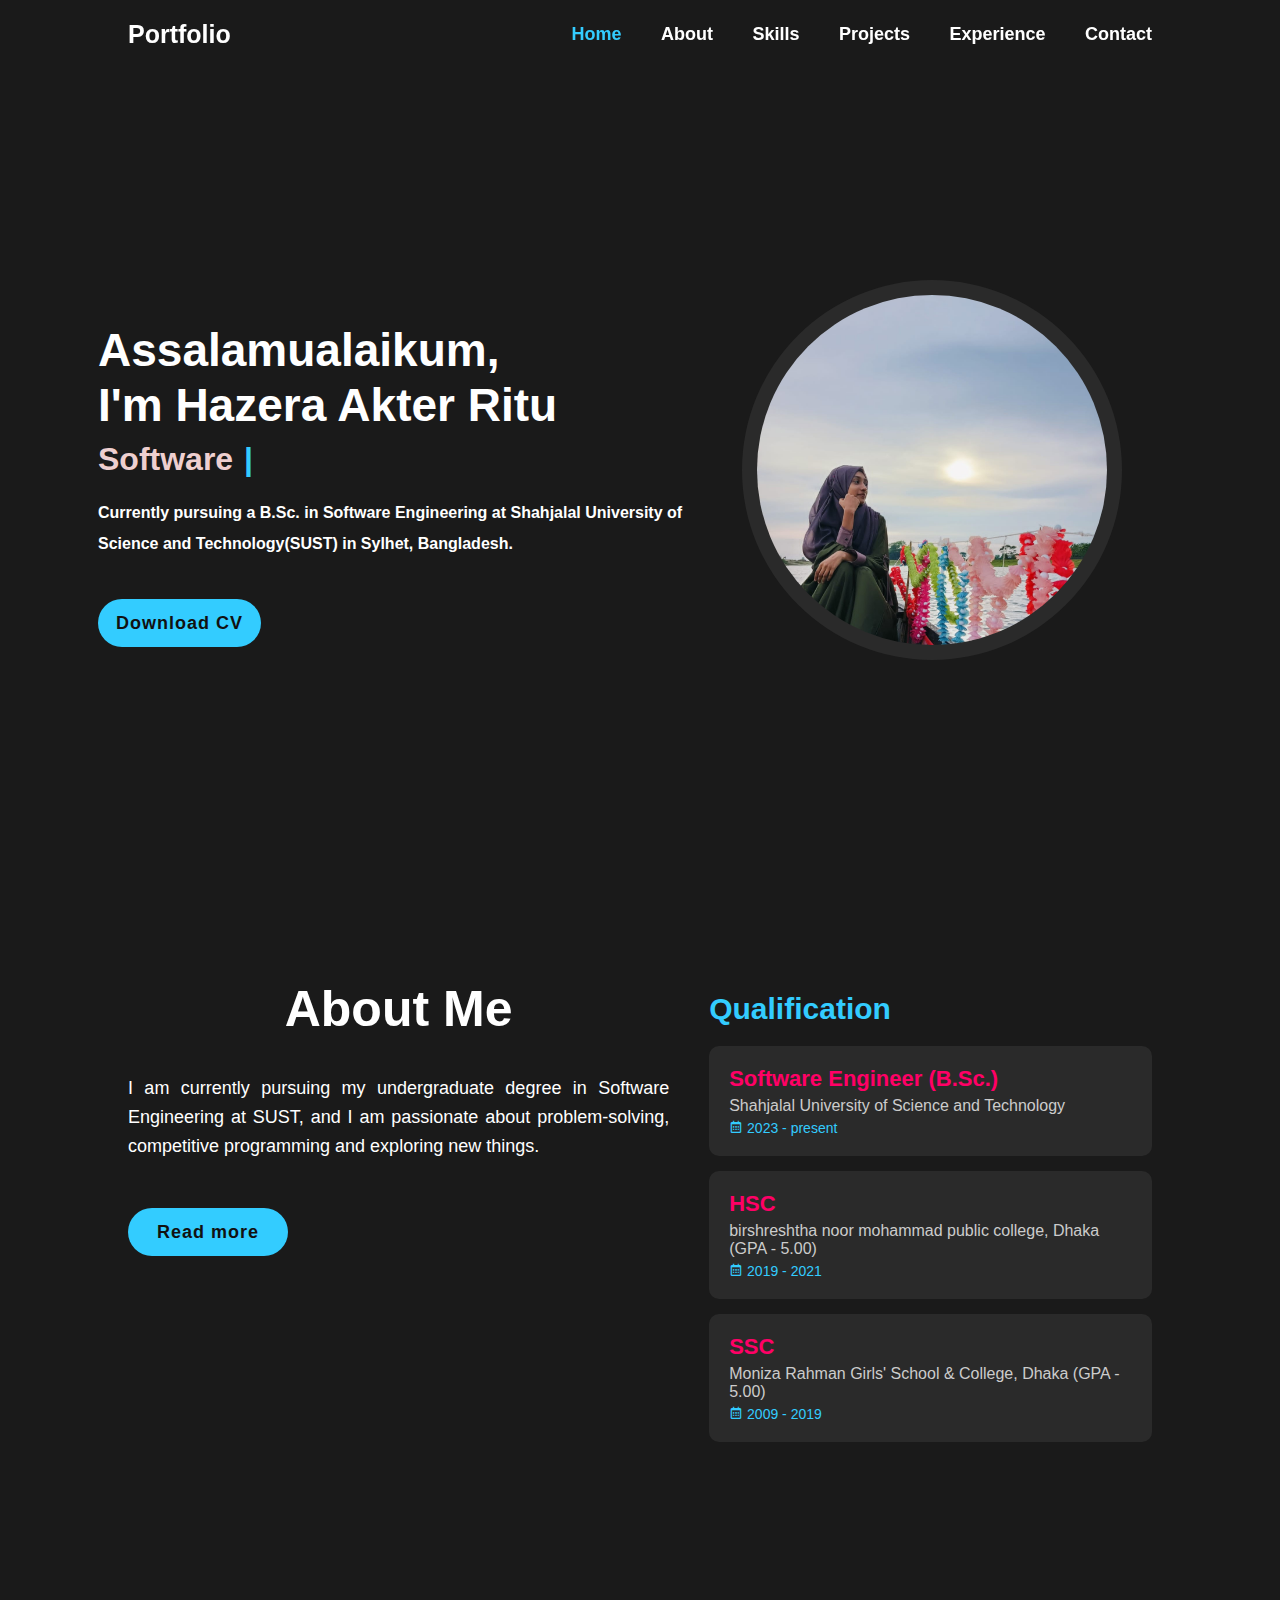
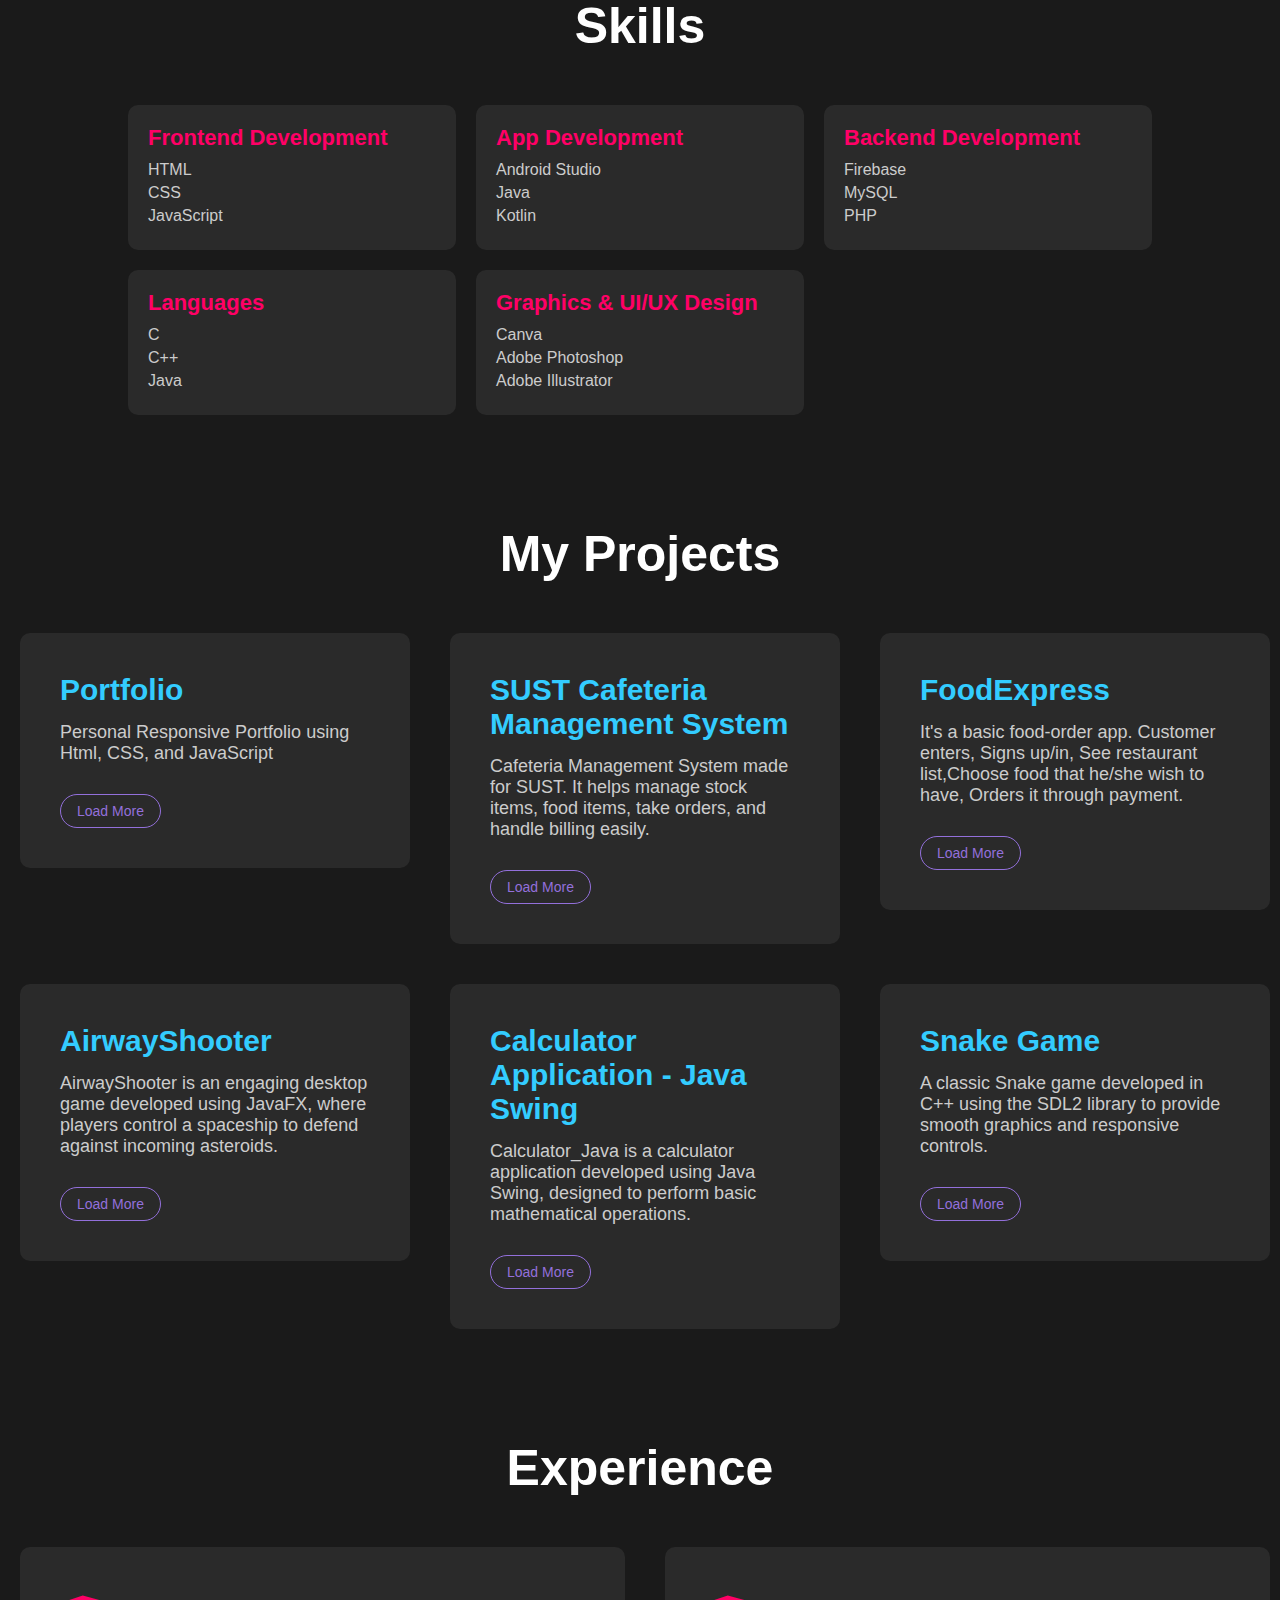
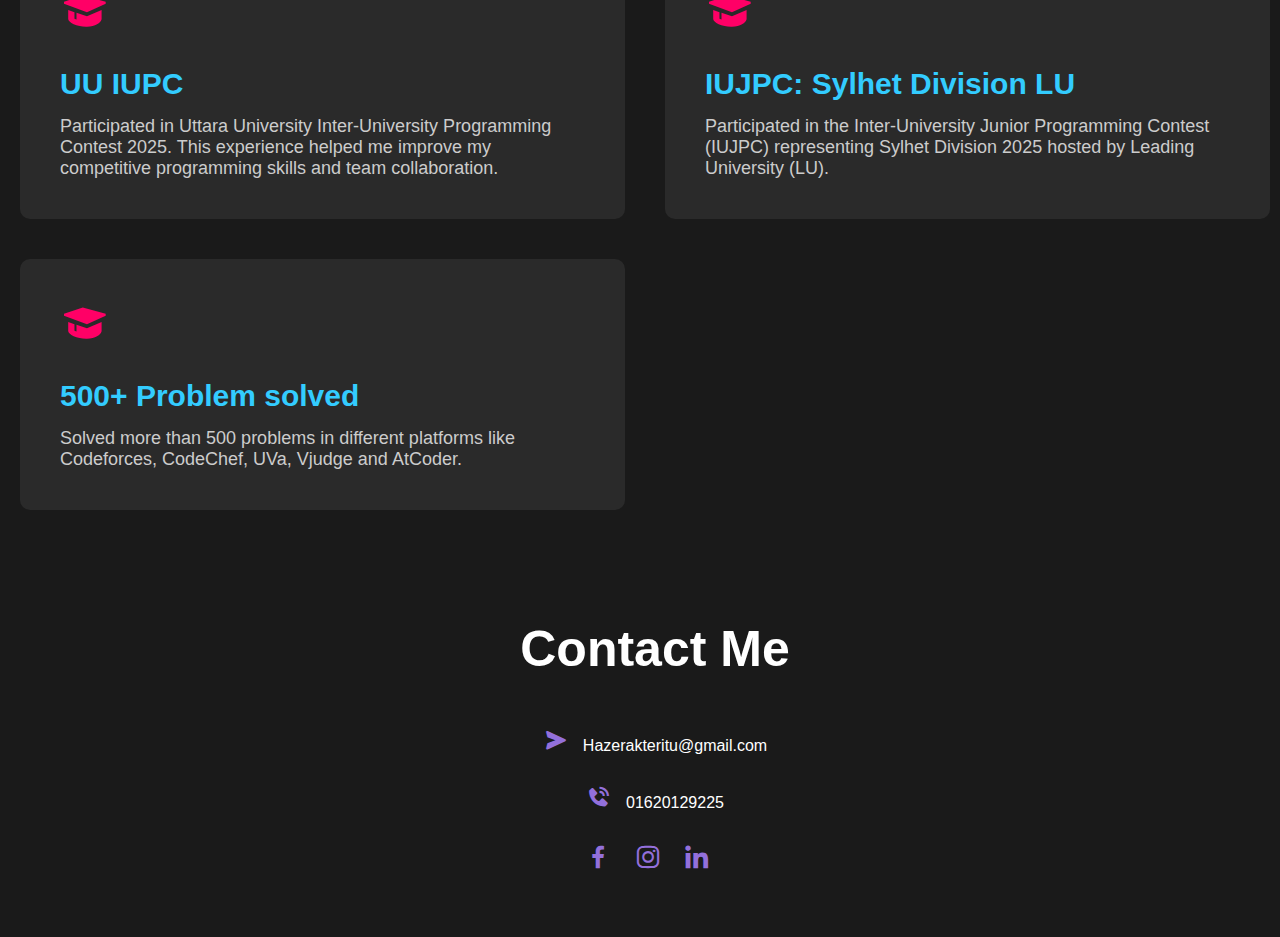
<file: index.html>
<!DOCTYPE html>
<html lang="en">
<head>
    <meta charset="utf-8">
    <meta name="viewport" content="width=device-width, initial-scale=1.0">
    <title>Hazera Ritu Portfolio</title>
    <link rel="stylesheet" href="style.css">
    <link href='https://unpkg.com/boxicons@2.1.4/css/boxicons.min.css' rel='stylesheet'>
</head>

<body>
    <header class="header">
        <a href="#" class="logo">Portfolio</a>
        <nav class="navbar">
            <a href="#home"  class="active">Home</a>
            <a href="#about">About</a>
            <a href="#skills">Skills</a>
            <a href="#projects">Projects</a>
            <a href="#experience">Experience</a>
            <a href="#contact">Contact</a>
        </nav>
    </header>

    <section class="home" id="home">
        <div class="home-content">
            <h1>Assalamualaikum,<br>I'm Hazera Akter Ritu</h1>
            <h3 class="typing-line">
                <span id="typing"></span>
                <span class="caret">|</span>
            </h3>
            <p>Currently pursuing a B.Sc. in Software Engineering at 
                Shahjalal University of Science and Technology(SUST) in Sylhet, Bangladesh.
            </p>
            <!-- <a href="Hazera Akter Ritu - Resume.html" download class="btn">Download CV</a> -->
            <a href="https://one-page-cv-theta.vercel.app/" target="_blank" download class="btn">Download CV</a>
        </div>
        <div class="home-img">
            <div class="image">
                <img src="Images/profile_photo4.jpg" alt="meaw">
            </div>
        </div>
    </section>

    <section class="about" id="about">
        <div class="about-container">
            <div class="about-left">
                <h1 class="sub-title">About Me</h1>
                <p class="about-text">
                    I am currently pursuing my undergraduate degree in Software Engineering at SUST, and I am passionate about problem-solving, competitive programming and exploring new things.
                    <span id="about-more" class="about-more-text">
                        <br><br>In recent times, I have been focusing on enhancing my competitive programming and problem-solving skills 
                        <br><br>but Recently, I’ve been enjoying building websites and small projects using HTML, CSS, and JavaScript.
                        I like experimenting with different designs and adding interactive features to make them more attractive and easy to use. <br>
                        I am always eager to learn, adapt, and take on new challenges that push my technical and creative boundaries.
                    </span>
                </p>
                <button id="about-button" class="btn about-btn">Read more</button>
            </div>

            <div class="about-right">
                <h2 class="about-sub-heading">Qualification</h2>
                <div class="qualification-summary">
                    <div class="qualification-entry">
                        <h3>Software Engineer (B.Sc.)</h3>
                        <p>Shahjalal University of Science and Technology </p>
                        <span class="qualification-calendar"><i class='bx bx-calendar'></i> 2023 - present</span>
                    </div>
                    <div class="qualification-entry">
                        <h3>HSC</h3>
                        <p>birshreshtha noor mohammad public college, Dhaka (GPA - 5.00)</p>
                        <span class="qualification-calendar"><i class='bx bx-calendar'></i> 2019 - 2021</span>
                    </div>
                    <div class="qualification-entry">
                        <h3>SSC</h3>
                        <p>Moniza Rahman Girls' School & College, Dhaka (GPA - 5.00)</p>
                        <span class="qualification-calendar"><i class='bx bx-calendar'></i> 2009 - 2019</span>
                    </div>
                </div>
            </div>
        </div>
    </section>

    <section class="skills-section" id="skills">
        <div class="container">
            <h1 class="sub-title">Skills</h1>
            <div class="skills-grid">
                <div class="skill-item">
                    <h3>Frontend Development</h3>
                    <ul>
                        <li>HTML</li>
                        <li>CSS</li>
                        <li>JavaScript</li>
                    </ul>
                </div>
                <div class="skill-item">
                    <h3>App Development</h3>
                    <ul>
                        <li>Android Studio</li>
                        <li>Java</li>
                        <li>Kotlin</li>
                    </ul>
                </div>
                <div class="skill-item">
                    <h3>Backend Development</h3>
                    <ul>
                        <li>Firebase</li>
                        <li>MySQL</li>
                        <li>PHP</li>
                    </ul>
                </div>
                <div class="skill-item">
                    <h3>Languages</h3>
                    <ul>
                        <li>C</li>
                        <li>C++</li>
                        <li>Java</li>
                    </ul>
                </div>
                <div class="skill-item">
                    <h3>Graphics & UI/UX Design</h3>
                    <ul>
                        <li>Canva</li>
                        <li>Adobe Photoshop</li>
                        <li>Adobe Illustrator</li>
                    </ul>
                </div>
            </div>
        </div>
    </section>

    <section class="Projects" id="projects">
        <div class="container">
            <h1 class="sub-title">My Projects</h1>
            <div class="projects-list">
                <div class="project-box" data-project="Portfolio">
                    <h2>Portfolio</h2>
                    <p>Personal Responsive Portfolio using Html, CSS, and JavaScript</p>
                    
                    <button class="load-more-btn">Load More</button>
                    
                    <div class="project-details">
                             
                        <h4>Key Features</h4>
                        <ul class="features-list">
                            <li>Smooth scrolling navigation</li>
                            <li>Interactive typing animation</li>
                            <li>Uses key Js concept DOM, function, event Handling</li>
                            <li>Responsive design for all screen sizes</li>
                        </ul>
                        
                        <h4>Technologies Used</h4>
                        <ul class="features-list">
                            <li>Language : html and css</li>
                            <li>Framework :  Js</li>
                            <li>Environment : Vs Code </li>
                        </ul>
                        
                        <div class="project-links">
                            <a href="#" class="project-link-btn">GitHub</a>
                        </div>
                    </div>
                </div>


                <div class="project-box" data-project="SUST Cafeteria Management System">
                    <h2>SUST Cafeteria Management System</h2>
                    <p>Cafeteria Management System made for SUST. 
                        It helps manage stock items, food items, take orders, and handle billing easily.</p>
                    
                    <button class="load-more-btn">Load More</button>
                    
                    <div class="project-details">
                        <h4>Key Features</h4>
                        <ul class="features-list">
                            <li>Inventory management to monitor stock levels</li>
                            <li>Manage food menu items with easy addition, modification, and deletion</li>
                            <li>Order, Sales management</li>
                            <li>Staff management</li>
                        </ul>
                        
                        <h4>Technologies Used</h4>
                        <ul class ="features-list">
                            <li>Language : Java, PHP</li>
                            <li>Database: MySQL</li>
                            <li>Environment: XAMPP </li>
                        </ul>
                        
                        <div class="project-links">
                            <a href="https://github.com/Hazerakteritu/Calculator_Java" class="project-link-btn">GitHub</a>
                        </div>
                    </div>
                </div>

                <div class="project-box" data-project="FoodExpress">
                    <h2>FoodExpress</h2>
                    <p>It's a basic food-order app. Customer enters, Signs up/in, See restaurant list,Choose food that he/she wish to have, Orders it through payment.</p>
                    <button class="load-more-btn">Load More</button>
                    
                    <div class="project-details">
                        
                        <h4>Key Features</h4>
                        <ul class="features-list">
                            <li>User registration and authentication</li>
                            <li>Email verification during user registration for security</li>
                            <li>Restaurant and menu browsing</li>
                            <li>Shopping cart functionality</li>
                            <li>Google Maps integration</li>
                            <li>Secure payment gateway</li>
                            <li>Order tracking</li>
                        </ul>
                        
                        <h4>Technologies Used</h4>
                        <ul class ="features-list">
                            <li>Language : Java, Kotlin</li>
                            <li>Google Maps API</li>
                            <li>Firebase</li>
                            <li>Environment: Android Studio IDE</li>
                        </ul>
                        
                        <div class="project-links">
                            <a href="https://github.com/Hazerakteritu/SWE-250-Project" class="project-link-btn">GitHub</a>
                        </div>
                    </div>
                </div>

                <div class="project-box" data-project="AirwayShooter ">
                    <h2>AirwayShooter </h2>
                    <p>AirwayShooter is an engaging desktop game developed using JavaFX, where players control a spaceship to defend against incoming asteroids.</p>
                    
                    <button class="load-more-btn">Load More</button>
                    
                    <div class="project-details">
                        <h4>Key Features</h4>
                        <ul class="features-list">
                            <li>Smooth Animations.</li>
                            <li>Real-Time Collision Detectio</li>
                            <li>Dynamic Scoring System.</li>
                            <li>Allows players to navigate and shoot using intuitive keyboard inputs.</li>
                        </ul>
                        
                        <h4>Technologies Used</h4>
                        <ul class ="features-list">
                            <li>Language : Java</li>
                            <li>Framework: JavaFX</li>
                            <li>Development Environment: IntelliJ IDEA </li>
                        </ul>
                        
                        <div class="project-links">
                            <a href="https://github.com/Hazerakteritu/SWE224_AirwayShooter" class="project-link-btn">GitHub</a>
                        </div>
                    </div>
                </div>

                <div class="project-box" data-project="Calculator">
                    <h2>Calculator Application - Java Swing</h2>
                    <p>Calculator_Java is a calculator application developed using Java Swing, designed to perform basic mathematical operations. </p>                    
                    <button class="load-more-btn">Load More</button>
                    
                    <div class="project-details">
                        <h4>Key Features</h4>
                        <ul class="features-list">
                            <li>Basic Arithmetic Operations: Supports addition, subtraction, multiplication, and division.</li>
                            <li>Utilizes Java Swing components for a responsive and intuitive user experience.</li>
                            <li>Modular Design: Implements OOP principles with clear separation of concerns.</li>
                        </ul>
                        
                        <h4>Technologies Used</h4>
                        <ul class ="features-list">
                            <li>Language : Java</li>
                            <li>GUI Framework: Java Swing</li>
                            <li>Development Environment: IntelliJ IDEA </li>
                        </ul>
                        
                        <div class="project-links">
                            <a href="https://github.com/Hazerakteritu/Calculator_Java" class="project-link-btn">GitHub</a>
                        </div>
                    </div>
                </div>

                <div class="project-box" data-project="Snake Game">
                    <h2>Snake Game</h2>
                    <p>A classic Snake game developed in C++ using the SDL2 library to provide smooth graphics and responsive controls.</p>
                    
                    <button class="load-more-btn">Load More</button>
                    
                    <div class="project-details">
                    
                        <h4>Key Features</h4>
                        <ul class="features-list">
                            <li>Smooth graphical rendering with SDL2</li>
                            <li>Real-time snake movement and growth mechanics</li>
                            <li>Bonus food appears after consuming 5 regular foods, adding 10 points</li>
                            <li>Collision detection with boundaries, Obstacle, and self</li>
                            <li>Score display and game-over screen</li>
                        </ul>
                        
                    
                        <h4>Technologies Used</h4>
                        <ul class ="features-list">
                            <li>Language : C++, STL</li>
                            <li>Framework : SDL2 Library</li>
                            <li>Environment : Vs Code </li>
                        </ul>
                        
                        <div class="project-links">
                            <a href="https://github.com/Hazerakteritu/Sdl-Project" class="project-link-btn">GitHub</a>
                        </div>
                    </div>
                </div>
            </div>
        </div>
    </section>

    <section class="experience" id="experience">
        <div class="container">
            <h1 class="sub-title">Experience</h1>
            <div class="experience-list">
                        
                <!-- <div class="achievements-box">
                    <i class='bx bxs-graduation'></i>
                    <h2>7th National Girls' Programming Contest</h2>
                    <p>Participated in 7th National Girls' Programming Contest NGPC(2024)
                         hosted by Daffodil International University, Powered By BDosn, ICT Bangladesh.</p>
                    <a href="#">Learn more</a>
                </div> -->
                <div class="experience-box">
                    <i class='bx bxs-graduation'></i>
                    <h2>UU IUPC</h2>
                    <p>Participated in Uttara University Inter-University Programming Contest 2025. 
                        This experience helped me improve my competitive programming skills and team collaboration.</p>
                </div>

                <div class="experience-box">
                    <i class='bx bxs-graduation'></i>
                    <h2>IUJPC: Sylhet Division LU</h2>
                    <p>Participated in the Inter-University Junior Programming Contest (IUJPC) representing Sylhet Division 2025 hosted by Leading University (LU).</p>
                </div>

                <div class="experience-box">
                    <i class='bx bxs-graduation'></i>
                    <h2>500+ Problem solved</h2>
                    <p>Solved more than 500 problems in different platforms like Codeforces,
                        CodeChef, UVa, Vjudge and AtCoder. 
                    </p>

                </div>
            </div>
        </div>
    </section>

    <section class="contact" id="contact">
        <div class="container">
            <div class="row">
                <div class="contact-left">
                  <h1 class="sub-title">Contact Me</h1>
                   <p><i class='bx bxs-send'></i>Hazerakteritu@gmail.com</p>
                   <p><i class='bx bxs-phone-call'></i>01620129225</p>
                  <div class="social-icons">
                    <a href="#"><i class='bx bxl-facebook'></i></a>
                    <a href="#"><i class='bx bxl-instagram' ></i></a>
                    <a href="#"><i class='bx bxl-linkedin' ></i></a>
                  </div>
                </div>
            </div>
        </div>
    </section>

    <script src="main.js"></script>
</body>
</html>
</file>
<file: style.css>
* {
  margin: 0;
  padding: 0;
  font-family: "Poppins", sans-serif;
  box-sizing: border-box;
}

html {
  scroll-behavior: smooth;
}

body {
  background: #1a1a1a;
  color: #fff;
}

.header {
  position: fixed;
  top: 0;
  left: 0;
  width: 100%;
  padding: 20px 10%;
  background: transparent;
  display: flex;
  justify-content: space-between;
  align-items: center;
  z-index: 100;
}

.logo {
  font-size: 25px;
  color: #fff;
  text-decoration: none;
  font-weight: 600;
  pointer-events: none;
}

.navbar a {
  display: inline-block;
  font-size: 18px;
  color: #fff;
  text-decoration: none;
  font-weight: 700;
  margin-left: 35px;
}

.navbar a:hover,
.navbar a.active {
  color: #3cf;
  background: none;
  -webkit-text-fill-color: inherit;
  -webkit-background-clip: border-box;
}



.typing-line {
  font-size: 22px;
  font-weight: 700;
  color: #eecfcf;
  margin-top: 8px;
  min-height: 28px;
}

.caret {
  display: inline-block;
  margin-left: 2px;
  color: #3cf;
  animation: blink 1s step-end infinite;
}

@keyframes blink {
  50% { opacity: 0; }
}

/*......................Home...............*/
.home {
  width: 100%;
  height: 100vh;
  display: flex;
  align-items: center;
  position: relative;
  justify-content: space-between;
  background: #1a1a1a;
  background-size: cover;
  background-position: center;
  padding: 70px 10% 0;
}

.home-content {
  max-width: 600px;
  margin-left: -30px;
}

.home-content h1 {
  font-size: 46px;
  font-weight: 700;
  line-height: 1.2;
}

.home-content h3 {
  font-size: 32px;
  font-weight: 700;
}

.home-content p {
  font-size: 16px;
  font-weight: 700;
  margin: 20px 0 40px;
  line-height: 1.9;
}

.btn {
  position: relative;
  display: inline-flex;
  justify-content: center;
  align-items: center;
  width: auto;
  min-width: 160px;
  height: 48px;
  background: #3cf;
  border-radius: 40px;
  font-size: 18px;
  color: #111;
  text-decoration: none;
  font-weight: 600;
  letter-spacing: 1px;
  padding: 0 18px;
  z-index: 1;
  transition: background-color 0.3s ease;
  border: none;
  cursor: pointer;
}

.btn:hover {
  background: #f06;
}

.home-img {
  width: 410px;
  height: 410px;
}

.home-img .image {
  position: relative;
  width: 380px;
  height: 380px;
  border-radius: 50%;
  z-index: 1;
  overflow: hidden;
  background-color: #2a2a2a;
  display: flex;
  justify-content: center;
  align-items: center;
}

.image img {
  position: static;
  transform: none;
  max-width: 350px;
  object-fit: cover;
  border-radius: 50%;
}

/*.....About.....*/
.about {
  padding: 80px 10% 40px;
  color: #fff;
}

.about-container {
  display: grid;
  grid-template-columns: 1.1fr 0.9fr;
  gap: 40px;
  align-items: start;
}

.about-left .sub-title {
  font-size: 50px;
  font-weight: 600;
  color: #fff;
  margin-bottom: 20px;
}

.about-left .about-text {
  font-family: Arial, sans-serif;
  font-size: 18px;
  margin: 16px 0;
  padding: 16px 0;
  color: #fff;
  font-weight: 500;
  text-align: justify;
  line-height: 1.6;
}



/* .........................about more  ..................................... */
.about-more-text {
  display: none;
}

.about-more-text.show {
  display: inline;
}

.about-btn {
  margin-top: 16px;
  display: inline-block;
}

.about-right .about-sub-heading {
  font-size: 30px;
  font-weight: 600;
  color: #3cf;
  margin-top: 12px;
  margin-bottom: 20px;
}

.qualification-summary {
  margin-top: 20px;
}

.qualification-entry {
  background: #2a2a2a;
  padding: 20px;
  border-radius: 10px;
  margin-bottom: 15px;
  color: #fff;
}

.qualification-entry h3 {
  font-size: 22px;
  font-weight: 700;
  margin-bottom: 5px;
  color: #f06;
}

.qualification-entry p {
  font-size: 16px;
  font-weight: 500;
  margin: 0 0 5px 0;
  padding: 0;
  color: #ccc;
  text-align: left;
}

.qualification-entry .qualification-calendar {
  font-size: 14px;
  color: #3cf;
  display: block;
  margin-top: 5px;
}

/*..................Skills Section.........*/
.skills-section {
  padding: 100px 10% 10px;
  color: #fff;
}

.skills-section .sub-title {
  text-align: center;
  margin-bottom: 50px;
  font-size: 50px;
  font-weight: 600;
  color: #fff;
}

.skills-grid {
  display: grid;
  grid-template-columns: repeat(auto-fit, minmax(250px, 1fr));
  gap: 20px;
  max-width: 1200px;
  margin: 0 auto;
}

.skill-item {
  background: #2a2a2a;
  padding: 20px;
  border-radius: 10px;
  color: #fff;
  transition: transform 0.3s ease;
}

.skill-item:hover {
  transform: translateY(-5px);
  background: #3a3a3a;
}

.skill-item h3 {
  font-size: 22px;
  font-weight: 700;
  margin-bottom: 10px;
  color: #f06;
}

.skill-item ul {
  list-style: none;
  padding: 0;
}

.skill-item ul li {
  font-size: 16px;
  margin-bottom: 5px;
  color: #ccc;
}

/*...............Projects............*/
#projects {
  padding: 100px 10px 10px 10px;
}

.sub-title {
  font-size: 50px;
  font-weight: 600;
  color: #fff;
  text-align: center;
  margin-bottom: 50px;
}

.projects-list {
  display: grid;
  grid-template-columns: repeat(auto-fit, minmax(350px, 1fr));
  grid-gap: 40px;
  margin-top: 50px;
  margin-left: 10px;
  align-items: start; 
}

.project-box {
  background: #2a2a2a;
  padding: 40px;
  font-size: 13px;
  font-weight: 300;
  border-radius: 10px;
  transition: 0.3s, transform 0.3s;
  position: relative;
  align-self: start; 
}

.project-box h2 {
  font-size: 30px;
  color: #3cf;
  font-weight: 700;
  margin-bottom: 15px;
}

.project-box p {
  font-size: 18px;
  font-weight: 500;
  color: #ccc;
  margin-bottom: 15px;
}

.project-box ul {
  font-size: 18px;
  font-weight: 700;
  color: #ccc;
  margin-top: 10px;
  margin-bottom: 20px;
}

.load-more-btn {
  background: transparent;
  color: #9370db;
  border: 1px solid #9370db;
  padding: 8px 16px;
  border-radius: 20px;
  font-size: 14px;
  cursor: pointer;
  transition: all 0.3s ease;
  margin-top: 15px;
}

.load-more-btn:hover {
  background: #9370db;
  color: #fff;
}

.project-details {
  margin-top: 15px;
  padding-top: 15px;
  border-top: 1px solid #3a3a3a;
  display: none;
}

.project-details.show {
  display: block;
}

.project-details h4 {
  color: #3cf;
  font-size: 18px;
  margin-bottom: 8px;
  margin-top: 15px;
}

.project-details h4:first-child {
  margin-top: 0;
}

.project-details p {
  font-size: 16px;
  line-height: 1.5;
  margin-bottom: 10px;
}

.features-list {
  font-size: 16px !important;
  font-weight: 400 !important;
  color: #ccc;
  padding-left: 20px;
}

.features-list li {
  margin-bottom: 5px;
  list-style-type: disc;
}



.project-links {
  margin-top: 15px;
  display: flex;
  gap: 10px;
}

.project-link-btn {
  background: #f06;
  color: #fff;
  padding: 8px 16px;
  border-radius: 20px;
  text-decoration: none;
  font-size: 14px;
  font-weight: 600;
  transition: all 0.3s ease;
}

.project-link-btn:hover {
  background: #3cf;
  color: #111;
}

.projects-list div:hover {
  background: #3a3a3a;
}

/* ...............Achievements................... */
#experience {
  padding: 100px 10px 10px 10px;
}

.experience-list {
  display: grid;
  grid-template-columns: repeat(auto-fit, minmax(400px, 1fr));
  grid-gap: 40px;
  margin-top: 50px;
  margin-left: 10px;
}

.experience-list div {
  background: #2a2a2a;
  padding: 40px;
  font-size: 13px;
  font-weight: 300;
  border-radius: 10px;
  transition: 0.3s, transform 0.3s;
}

.experience-list div i {
  font-size: 50px;
  color: #f06;
  margin-bottom: 30px;
}

.experience-list div h2 {
  font-size: 30px;
  color: #3cf;
  font-weight: 700;
  margin-bottom: 15px;
}

.experience-box p {
  font-size: 18px;
  font-weight: 500;
  color: #ccc;
}

.experience-box ul {
  font-size: 18px;
  font-weight: 700;
  color: #ccc;
  margin-top: 10px;
}

.experience-list div a {
  text-decoration: none;
  color: #9370db;
  font-size: 12px;
  margin-top: 20px;
  display: inline-block;
}

.experience-list div:hover {
  background: #3a3a3a;
  transform: translateY(-10px);
}

/*.............Contact..........*/
.contact {
  padding: 100px 10px 10px 10px;
}

.contact-left {
  flex-basis: 100%;
  margin-left: 30px;
  text-align: center;
}

.contact-left h1 {
  margin-left: 0;
}

.contact-left p {
  margin-top: 30px;
}

.contact-left p i {
  color: #9370db;
  margin-right: 15px;
  font-size: 25px;
}

.social-icons {
  margin-top: 30px;
  margin-bottom: 50px;
}

.social-icons a {
  text-decoration: none;
  font-size: 30px;
  margin-right: 15px;
  color: #9370db;
  display: inline-block;
  transition: transform 0.5s;
}

.social-icons a:hover {
  color: #add8e6;
  transform: translateY(-5px);
}

/* Responsive Design */
@media (max-width: 900px) {
  .about-container {
    grid-template-columns: 1fr;
    gap: 30px;
  }
  
  .home {
    flex-direction: column;
    text-align: center;
    padding: 100px 10% 50px;
  }
  
  .home-content {
    margin-left: 0;
    margin-bottom: 30px;
  }
  
  .projects-list {
    grid-template-columns: 1fr;
  }
  
  .achievements-list {
    grid-template-columns: 1fr;
  }
}

@media (max-width: 600px) {
  .header {
    padding: 15px 5%;
  }
  
  .navbar a {
    margin-left: 20px;
    font-size: 16px;
  }
  
  .home {
    padding: 80px 5% 30px;
  }
  
  .home-content h1 {
    font-size: 36px;
  }
  
  .about {
    padding: 60px 5% 30px;
  }
  
  .skills-section,
  #projects,
  #achievements,
  .contact {
    padding: 60px 5% 30px;
  }
  
  .sub-title {
    font-size: 36px;
  }
  
  .project-box {
    padding: 30px 20px;
  }
}
</file>
